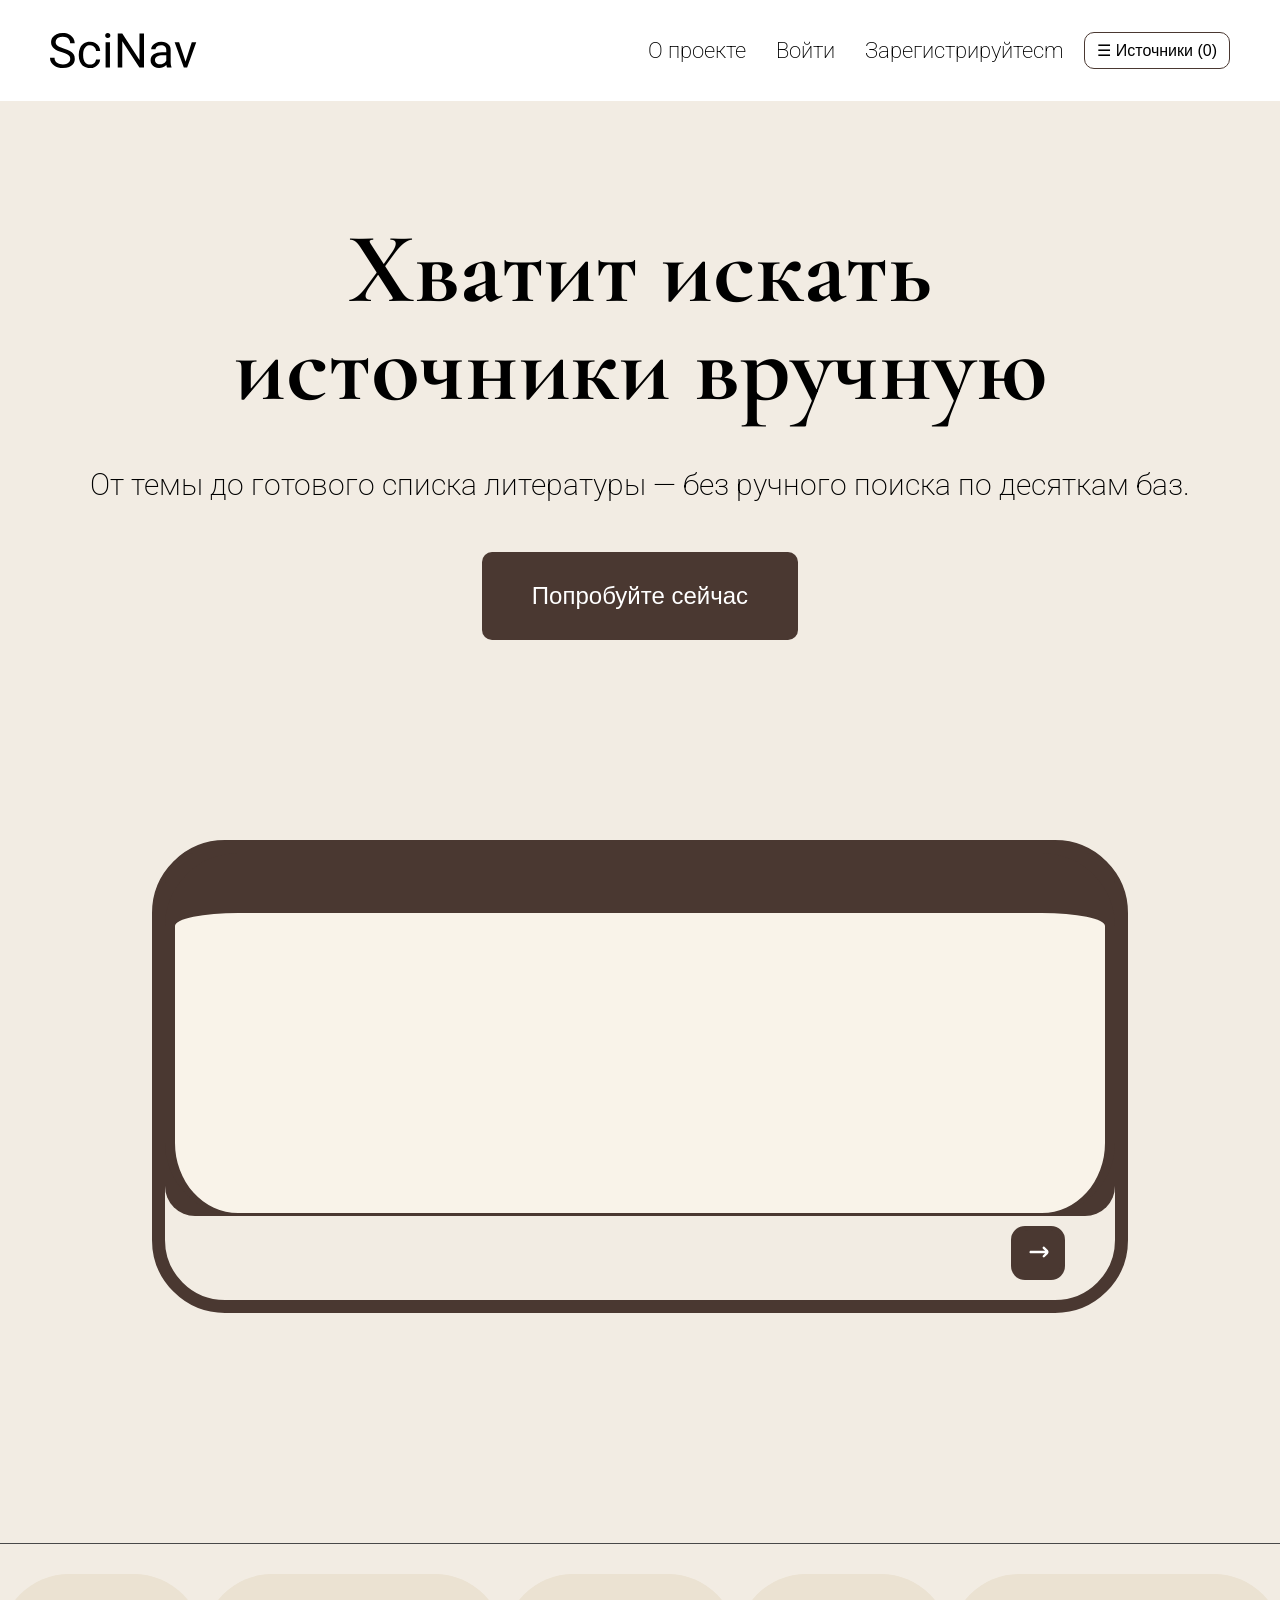
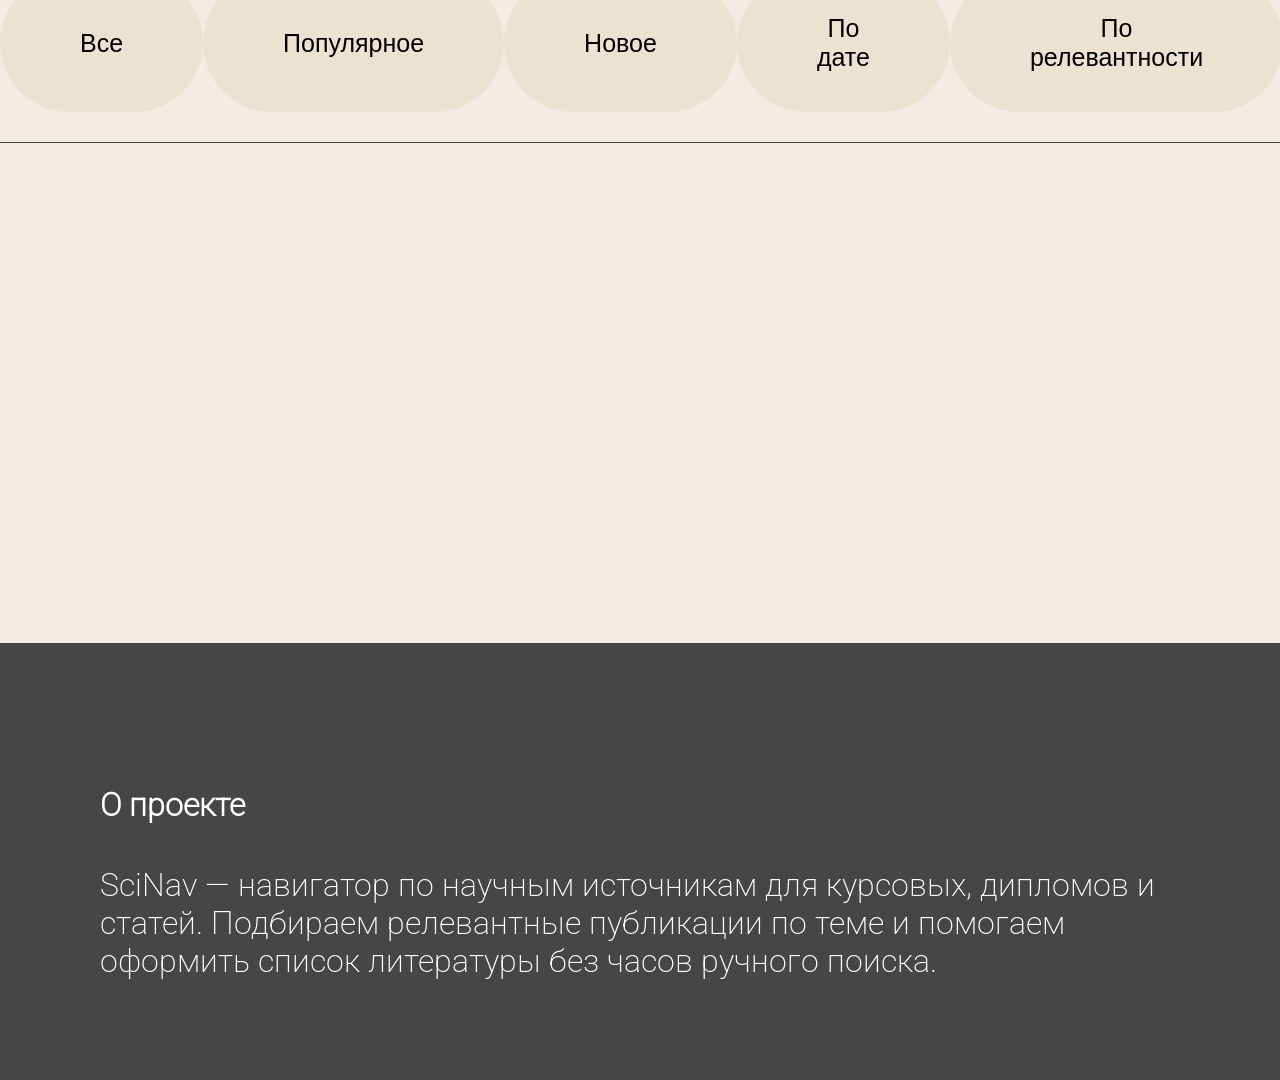
<file: index.html>
<!DOCTYPE html>
<html lang="en">
<head>
    <meta charset="UTF-8">
    <meta name="viewport" content="width=device-width, initial-scale=1.0">
    <title>Document</title>
    <link rel="stylesheet" href="CSS\style.css">
    <script type="module" src="./js/script.js"></script>
</head>
<body class="Main-body">
    <header class="Head">
        <nav class="Navigation">
            <img src="assets\images\SciNav.svg">
            <div class="Nav-button">
                <a class="About-a-project" href="">
                    О проекте
                </a>
                <a class="Login" href="">
                    Войти
                </a>
                <a class="registration" href="">
                    Зарегистрируйтесm
                </a>
            </div>
            <details class="Sources-menu" id="sources-menu">
                <summary><span aria-hidden="true">☰</span> Источники <span id="sources-count">(0)</span></summary>
                <section class="Sources-panel" aria-label="Сохранённые источники">
                    <h2>Мои источники</h2>
                    <p id="sources-empty">Список пока пуст.</p>
                    <ol id="sources-list"></ol>
                    <button type="button" id="sources-export" disabled>Скачать TXT</button>
                </section>
            </details>
        </nav>
    </header>
    <main class="Content-main">
            <section>
                <h1>
                    Хватит искать <br> источники вручную
                </h1>
                <h5 class="Under">
                    От темы до готового списка литературы — без ручного поиска по десяткам баз.
                </h5>
                
                <button class="main-button">Попробуйте сейчас</button>
            </section>
            <div class="Main-input-block">
                <div class="Main-input">
                    <input id="1">
                </div>
                <div class="Search">
                    <button id="2">
                        <img src="assets\images\Group_1.svg">
                    </button>
                </div>
            </div>
        <nav class="Filters">
            <button>Все</button>
            <button>Популярное</button>
            <button>Новое</button>
            <button>По дате</button>
            <button>По релевантности</button>
        </nav>
        <div class="Cards">
        </div>
        <footer class="Foot">
            <div class="text-footer">
                <h4 class="Font-footer">О проекте</h4>
                <p5 class="Content-footer">SciNav — навигатор по научным источникам для курсовых, дипломов и статей. 
                    Подбираем релевантные публикации по теме и помогаем оформить список 
                    литературы без часов ручного поиска.</p5>
            </div>
        </footer>
    </main>
</body>
</html>
</file>
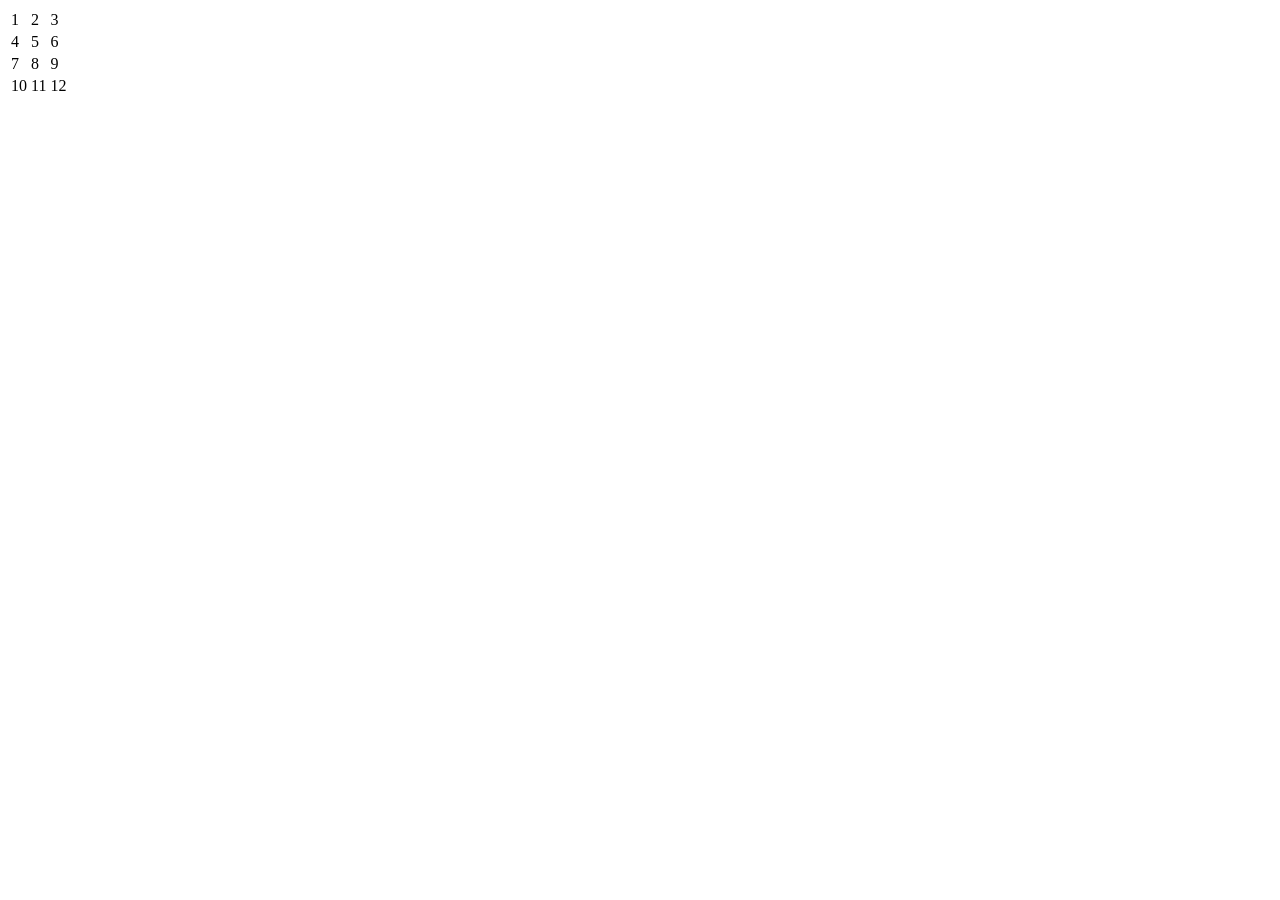
<file: modal-window/main_modal.html>
<!DOCTYPE html>
<html lang="en">
<head>
    <meta charset="UTF-8">
    <meta name="viewport" content="width=device-width, initial-scale=1.0">
    <title>Document</title>
</head>
<body>
    <table>
        <tr><td>1</td><td>2</td><td>3</td></tr>
        <tr><td>4</td><td>5</td><td>6</td></tr>
        <tr><td>7</td><td>8</td><td>9</td></tr>
        <tr><td>10</td><td>11</td><td>12</td></tr>
    </table>
</body>
</html>
</file>
